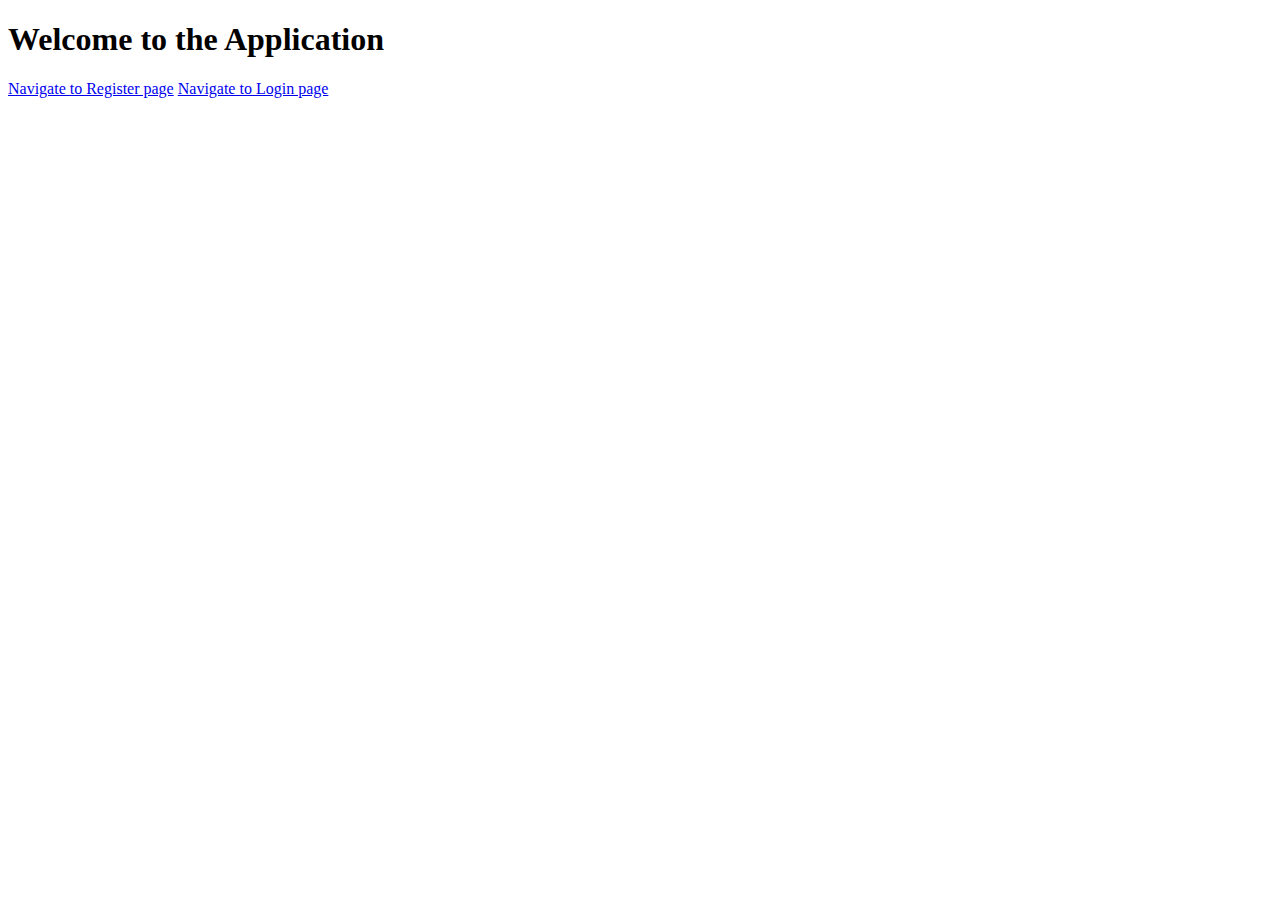
<file: src/main/resources/static/index.html>
<!DOCTYPE html>
<html lang="en">
<head>
    <meta charset="UTF-8">
    <title>WELCOME PAGE</title>
</head>
<body>

<h1>Welcome to the Application</h1>
<a href="/register">Navigate to Register page</a>
<a href="/login">Navigate to Login page</a>

</body>
</html>
</file>
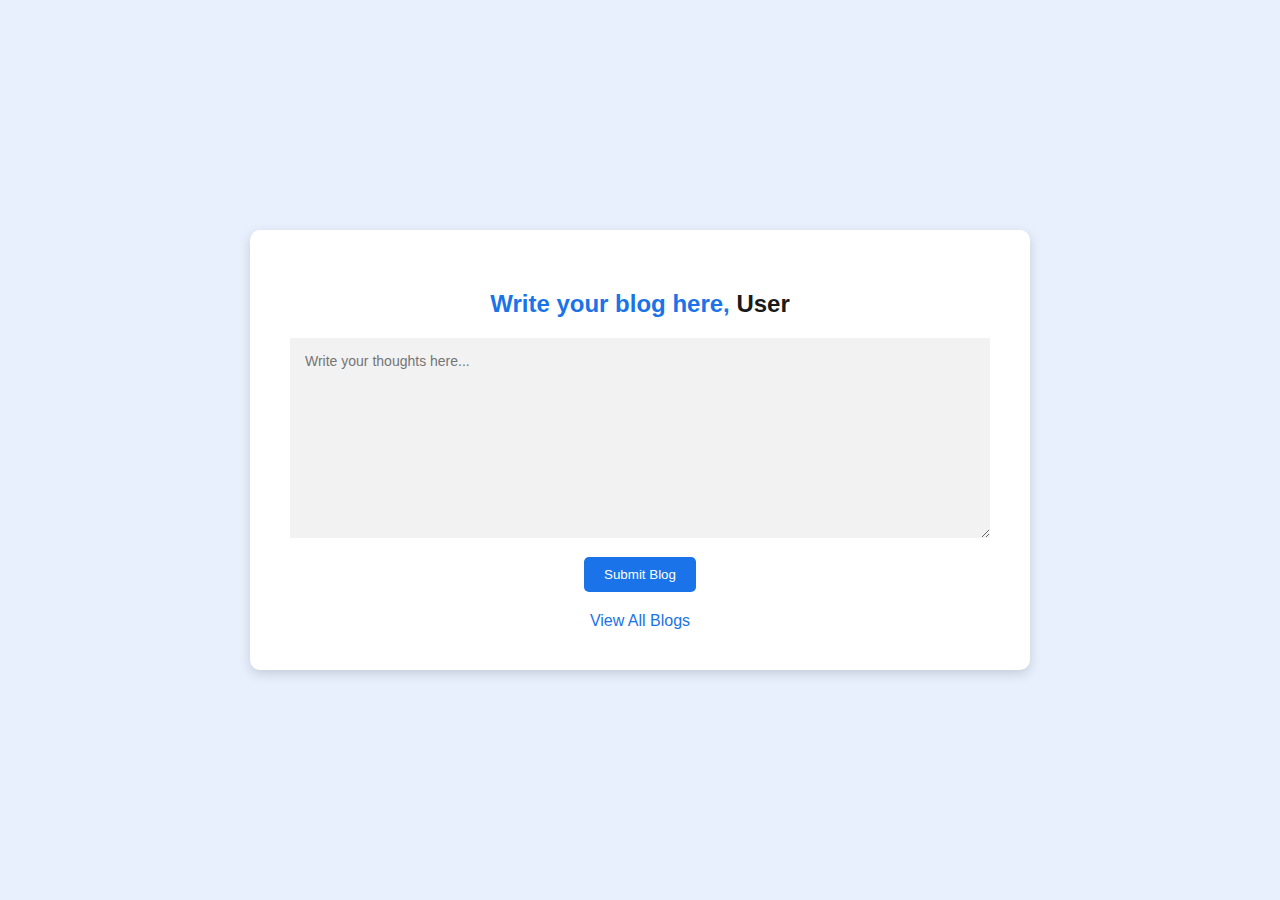
<file: src/main/resources/templates/blog_page.html>
<!DOCTYPE html>
<html lang="en" xmlns:th="http://www.thymeleaf.org">
<head>
  <meta charset="UTF-8">
  <title>Blog Page</title>
  <style>
    body {
      background-color: #e8f0fe;
      font-family: 'Segoe UI', Tahoma, Geneva, Verdana, sans-serif;
      display: flex;
      flex-direction: column;
      align-items: center;
      justify-content: center;
      height: 100vh;
      margin: 0;
    }

    .container {
      background-color: #ffffff;
      padding: 40px;
      border-radius: 10px;
      box-shadow: 0 4px 12px rgba(0,0,0,0.15);
      text-align: center;
      width: 80%;
      max-width: 700px;
    }

    h2 {
      color: #1a73e8;
    }

    span {
      font-weight: bold;
      color: #1a1a1a;
    }

    form textarea {
      font-family: "Roboto", sans-serif;
      outline: 0;
      background: #f2f2f2;
      width: 100%;
      border: 0;
      margin: 0 0 15px;
      padding: 15px;
      box-sizing: border-box;
      font-size: 14px;
      resize: vertical;
      height: 200px;
    }

    button {
      background-color: #1a73e8;
      color: white;
      padding: 10px 20px;
      border: none;
      border-radius: 5px;
      cursor: pointer;
    }

    button:hover {
      background-color: #155ab6;
    }

    a {
      display: block;
      margin-top: 20px;
      text-decoration: none;
      color: #1a73e8;
    }
  </style>
</head>
<body>
<div class="container">
  <h2>Write your blog here, <span th:text="${userLogin}">User</span></h2>

  <form method="post" th:action="@{/blog}" th:object="${blogRequest}">
    <textarea name="blog" th:field="*{blog}" placeholder="Write your thoughts here..." required></textarea>
    <button type="submit">Submit Blog</button>
  </form>

  <a href="/blog">View All Blogs</a>
</div>
</body>
</html>
</file>
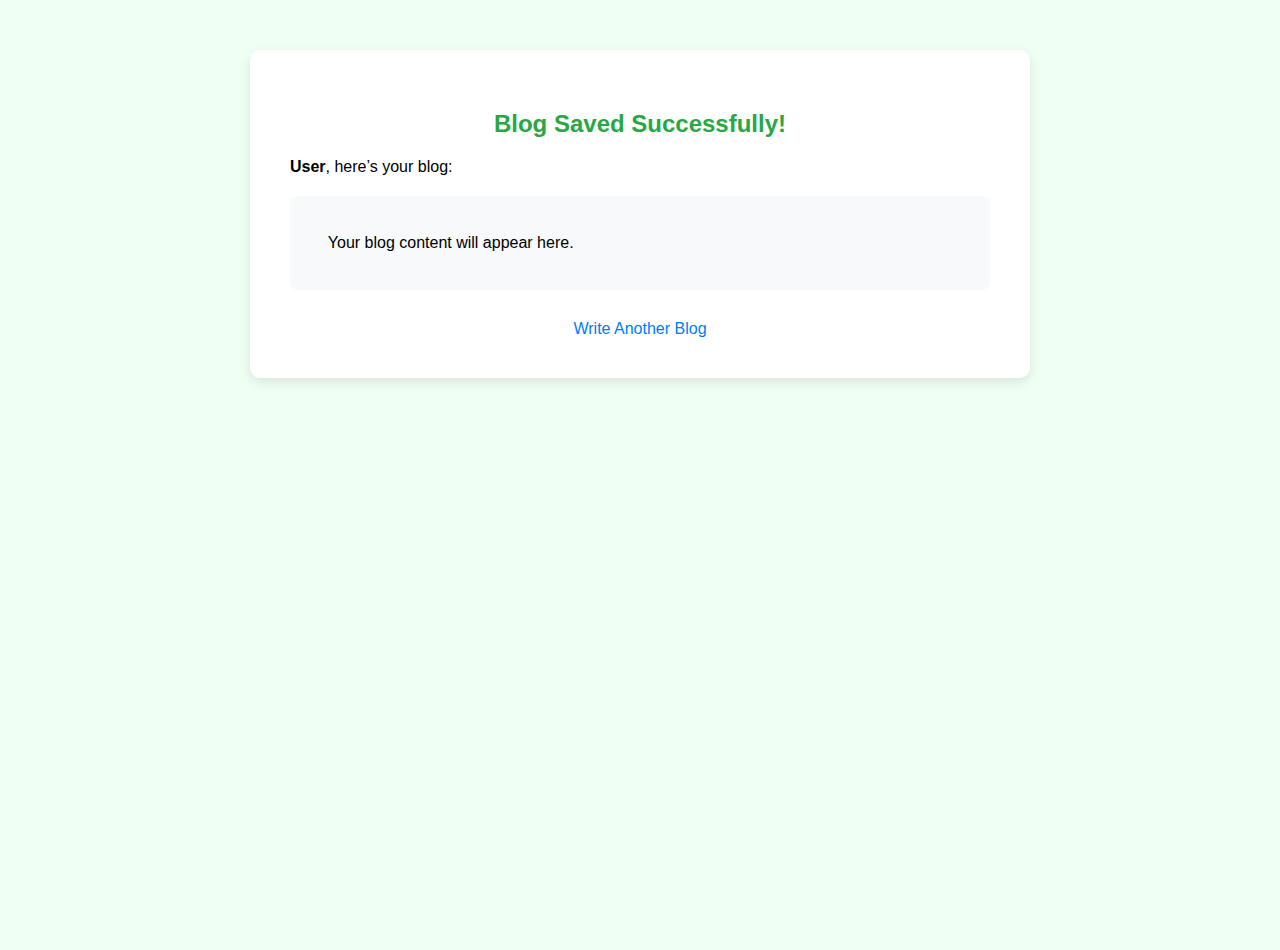
<file: src/main/resources/templates/blog_success_page.html>
<!DOCTYPE html>
<html lang="en" xmlns:th="http://www.thymeleaf.org">
<head>
  <meta charset="UTF-8">
  <title>Blog Submitted Successfully</title>
  <style>
    body {
      background-color: #f0fff4;
      font-family: 'Segoe UI', Tahoma, Geneva, Verdana, sans-serif;
      display: flex;
      flex-direction: column;
      align-items: center;
      justify-content: flex-start;
      height: 100vh;
      padding-top: 50px;
      margin: 0;
    }

    .container {
      background-color: #ffffff;
      padding: 40px;
      border-radius: 10px;
      box-shadow: 0 4px 12px rgba(0,0,0,0.1);
      width: 80%;
      max-width: 700px;
      text-align: left;
    }

    h2 {
      color: #28a745;
      text-align: center;
    }

    .username {
      font-weight: bold;
      font-size: 16px;
    }

    .blog-content {
      margin-top: 20px;
      background: #f8f9fa;
      padding: 20px;
      border-radius: 8px;
      white-space: pre-wrap;
    }

    a {
      display: block;
      margin-top: 30px;
      text-align: center;
      text-decoration: none;
      color: #007bff;
    }
  </style>
</head>
<body>
<div class="container">
  <h2>Blog Saved Successfully!</h2>
  <p><span class="username" th:text="${username}">User</span>, here’s your blog:</p>

  <div class="blog-content" th:text="${blogContent}">
    Your blog content will appear here.
  </div>

  <a href="/blog">Write Another Blog</a>
</div>
</body>
</html>
</file>
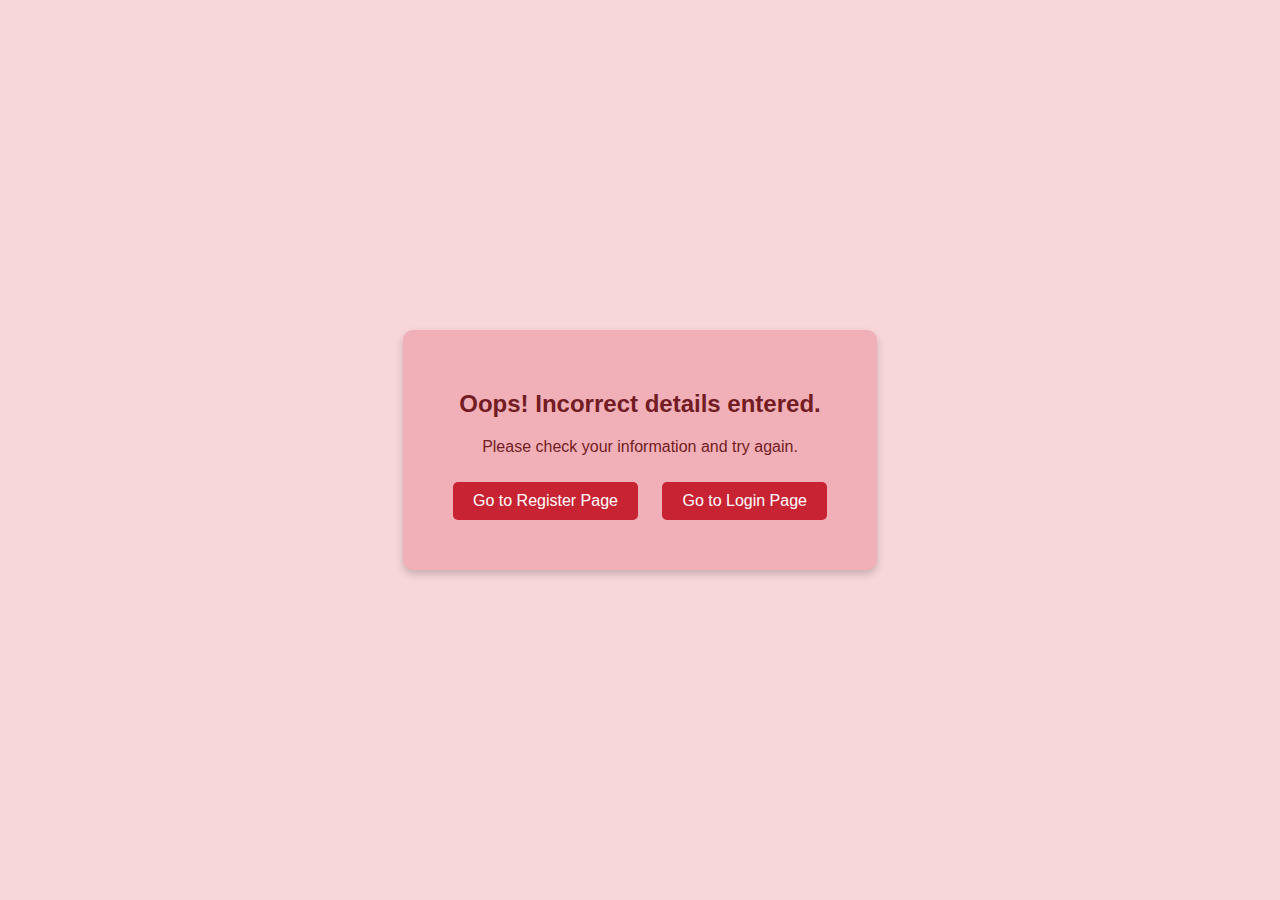
<file: src/main/resources/templates/error_page.html>
<!DOCTYPE html>
<html lang="en">
<head>
    <meta charset="UTF-8">
    <title>Error - Invalid Details</title>
    <style>
        body {
            background-color: #f8d7da;
            color: #721c24;
            font-family: 'Segoe UI', Tahoma, Geneva, Verdana, sans-serif;
            display: flex;
            flex-direction: column;
            align-items: center;
            justify-content: center;
            height: 100vh;
            margin: 0;
        }

        .container {
            background-color: #f1b0b7;
            padding: 40px;
            border-radius: 10px;
            text-align: center;
            box-shadow: 0 4px 8px rgba(0,0,0,0.2);
        }

        h2 {
            margin-bottom: 20px;
        }

        a {
            display: inline-block;
            margin: 10px;
            text-decoration: none;
            color: white;
            background-color: #c82333;
            padding: 10px 20px;
            border-radius: 5px;
            transition: background-color 0.3s ease;
        }

        a:hover {
            background-color: #a71d2a;
        }
    </style>
</head>
<body>
<div class="container">
    <h2>Oops! Incorrect details entered.</h2>
    <p>Please check your information and try again.</p>
    <a href="/register">Go to Register Page</a>
    <a href="/login">Go to Login Page</a>
</div>
</body>
</html>
</file>
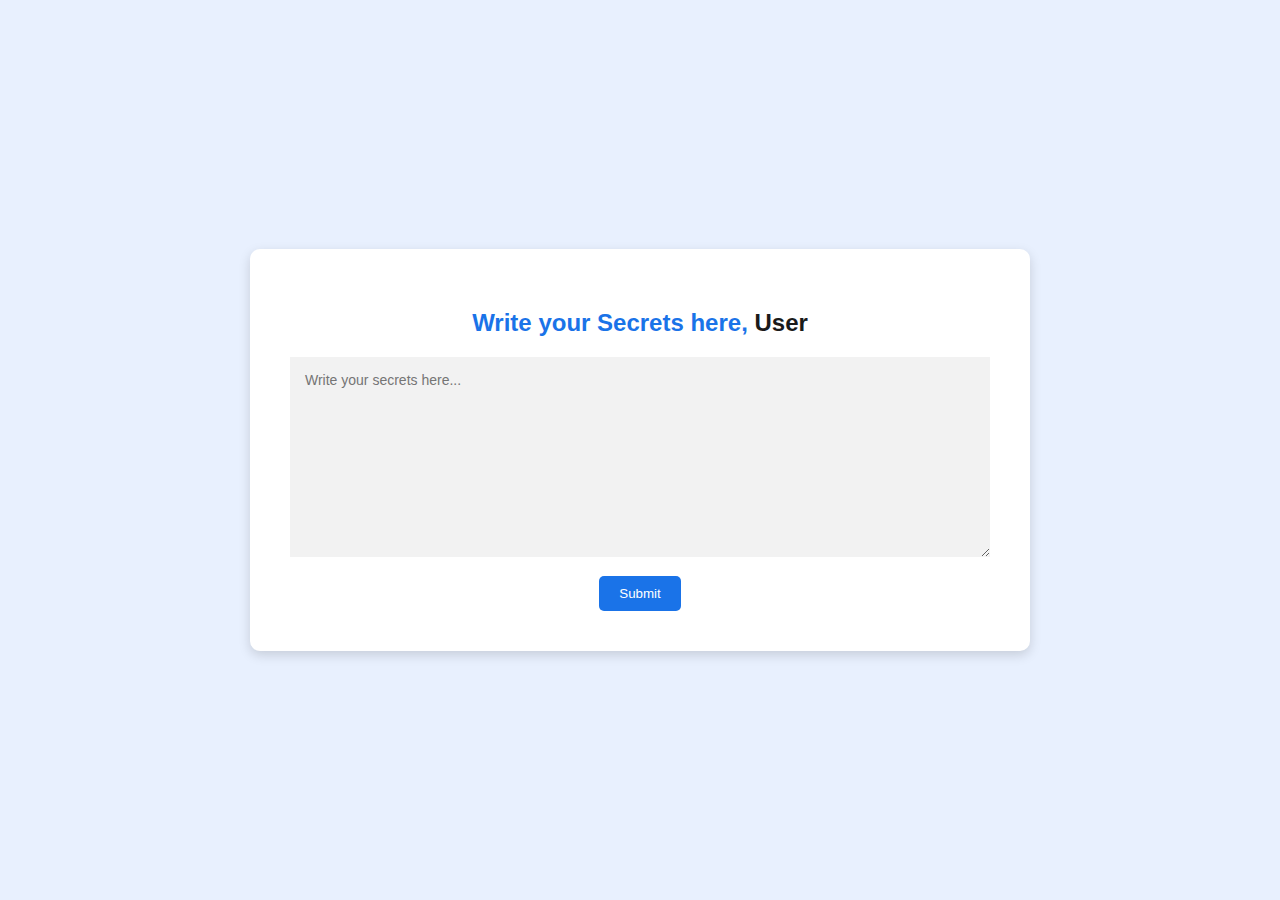
<file: src/main/resources/templates/journal_page.html>
<!DOCTYPE html>
<html lang="en" xmlns:th="http://www.thymeleaf.org">
<head>
  <meta charset="UTF-8">
  <title>Journal Page</title>
  <style>
    body {
      background-color: #e8f0fe;
      font-family: 'Segoe UI', Tahoma, Geneva, Verdana, sans-serif;
      display: flex;
      flex-direction: column;
      align-items: center;
      justify-content: center;
      height: 100vh;
      margin: 0;
    }

    .container {
      background-color: #ffffff;
      padding: 40px;
      border-radius: 10px;
      box-shadow: 0 4px 12px rgba(0,0,0,0.15);
      text-align: center;
      width: 80%;
      max-width: 700px;
    }

    h2 {
      color: #1a73e8;
    }

    span {
      font-weight: bold;
      color: #1a1a1a;
    }

    form textarea {
      font-family: "Roboto", sans-serif;
      outline: 0;
      background: #f2f2f2;
      width: 100%;
      border: 0;
      margin: 0 0 15px;
      padding: 15px;
      box-sizing: border-box;
      font-size: 14px;
      resize: vertical;
      height: 200px;
    }

    button {
      background-color: #1a73e8;
      color: white;
      padding: 10px 20px;
      border: none;
      border-radius: 5px;
      cursor: pointer;
    }

    button:hover {
      background-color: #155ab6;
    }

    a {
      display: block;
      margin-top: 20px;
      text-decoration: none;
      color: #1a73e8;
    }
  </style>
</head>
<body>
<div class="container">
  <h2>Write your Secrets here, <span th:text="${userLogin}">User</span></h2>

  <form method="post" th:action="@{/journal}" th:object="${journalRequest}">
    <textarea name="journal" th:field="*{journal}" placeholder="Write your secrets here..." required></textarea>
    <button type="submit">Submit</button>
  </form>

</div>
</body>
</html>
</file>
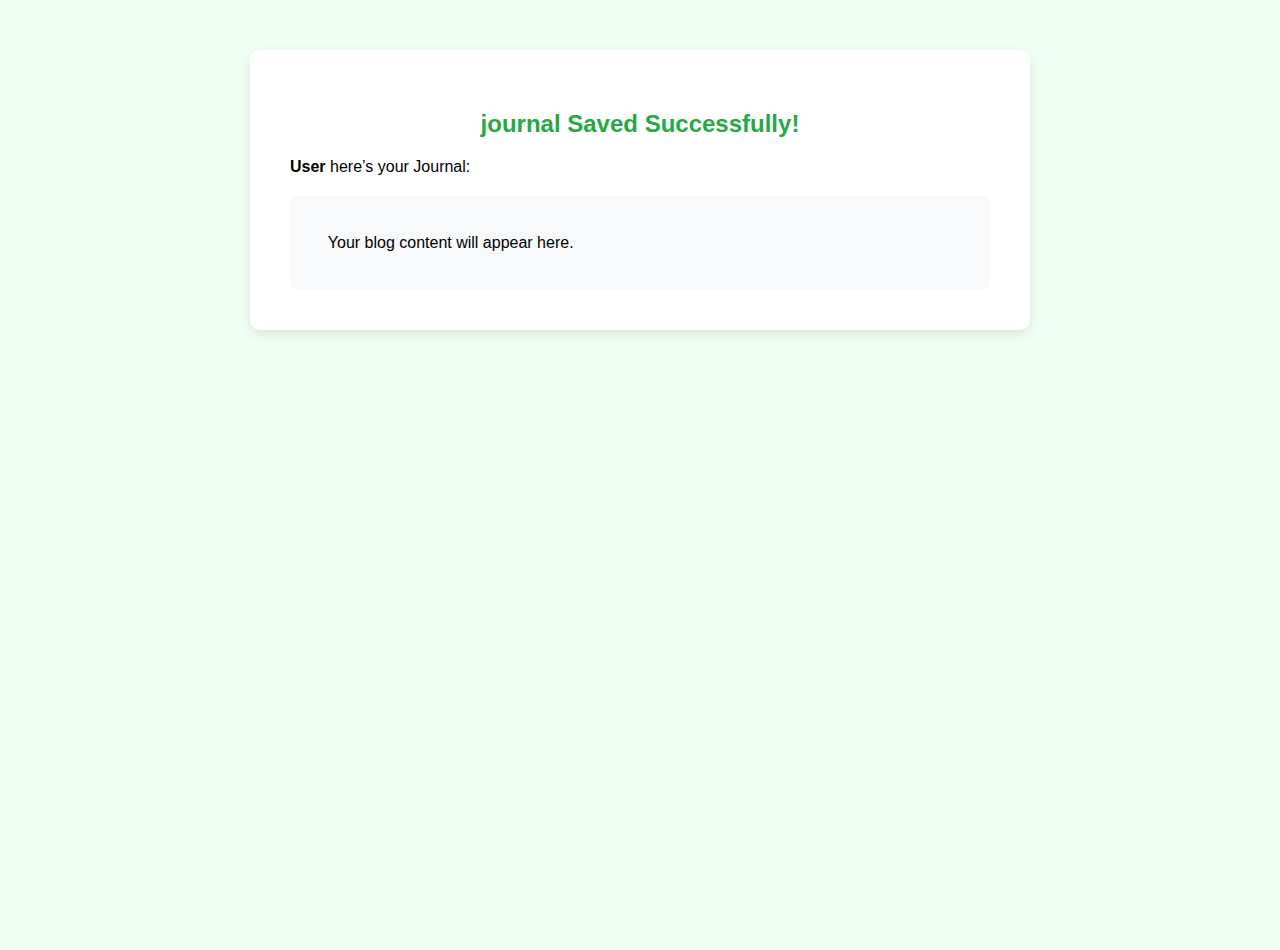
<file: src/main/resources/templates/journal_success_page.html>
<!DOCTYPE html>
<html lang="en" xmlns:th="http://www.thymeleaf.org">
<head>
  <meta charset="UTF-8">
  <title>Journal Submitted Successfully</title>
  <style>
    body {
      background-color: #f0fff4;
      font-family: 'Segoe UI', Tahoma, Geneva, Verdana, sans-serif;
      display: flex;
      flex-direction: column;
      align-items: center;
      justify-content: flex-start;
      height: 100vh;
      padding-top: 50px;
      margin: 0;
    }

    .container {
      background-color: #ffffff;
      padding: 40px;
      border-radius: 10px;
      box-shadow: 0 4px 12px rgba(0,0,0,0.1);
      width: 80%;
      max-width: 700px;
      text-align: left;
    }

    h2 {
      color: #28a745;
      text-align: center;
    }

    .username {
      font-weight: bold;
      font-size: 16px;
    }

    .blog-content {
      margin-top: 20px;
      background: #f8f9fa;
      padding: 20px;
      border-radius: 8px;
      white-space: pre-wrap;
    }

    a {
      display: block;
      margin-top: 30px;
      text-align: center;
      text-decoration: none;
      color: #007bff;
    }
  </style>
</head>
<body>
<div class="container">
  <h2>journal Saved Successfully!</h2>
  <p><span class="username" th:text="${username}">User</span> here’s your Journal:</p>

  <div class="blog-content" th:text="${journalContent}">
    Your blog content will appear here.
  </div>

</div>
</body>
</html>
</file>
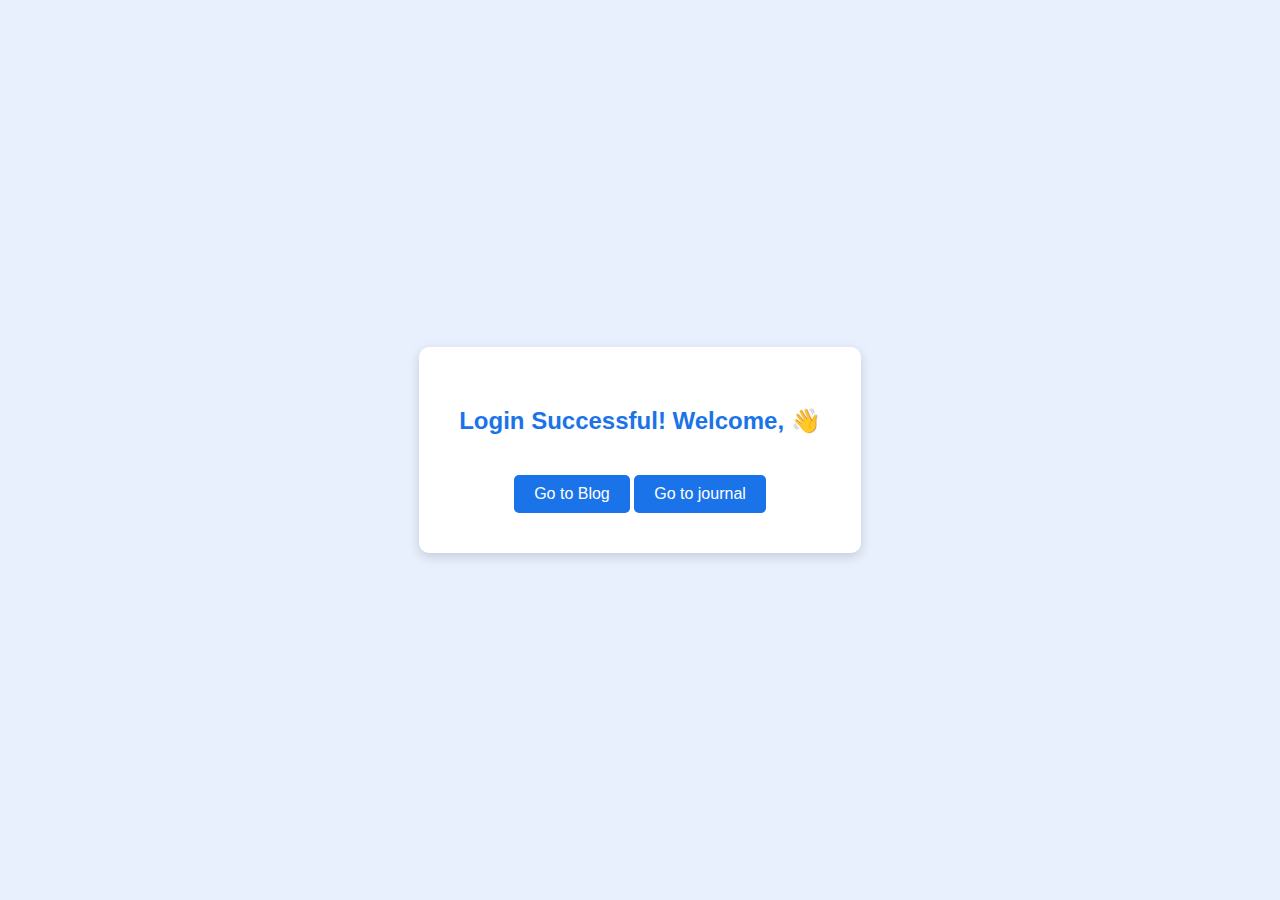
<file: src/main/resources/templates/personal_page.html>
<!DOCTYPE html>
<html lang="en" xmlns:th="http://www.thymeleaf.org">
<head>
    <meta charset="UTF-8">
    <title>Welcome</title>
    <style>
        body {
            background-color: #e8f0fe;
            font-family: 'Segoe UI', Tahoma, Geneva, Verdana, sans-serif;
            display: flex;
            flex-direction: column;
            align-items: center;
            justify-content: center;
            height: 100vh;
            margin: 0;
        }

        .container {
            background-color: #ffffff;
            padding: 40px;
            border-radius: 10px;
            box-shadow: 0 4px 12px rgba(0,0,0,0.15);
            text-align: center;
        }

        h2 {
            color: #1a73e8;
        }

        span {
            font-weight: bold;
            color: #1a1a1a;
        }

        a {
            margin-top: 20px;
            display: inline-block;
            text-decoration: none;
            background-color: #1a73e8;
            color: white;
            padding: 10px 20px;
            border-radius: 5px;
            transition: background-color 0.3s ease;
        }

        a:hover {
            background-color: #155ab6;
        }
    </style>
</head>
<body>
<div class="container">
    <h2>Login Successful! Welcome, <span th:text="${userLogin}"></span> 👋</h2>
    <a href="/blog">Go to Blog</a>
    <a href="/journal">Go to journal</a>

</div>
</body>
</html>
</file>
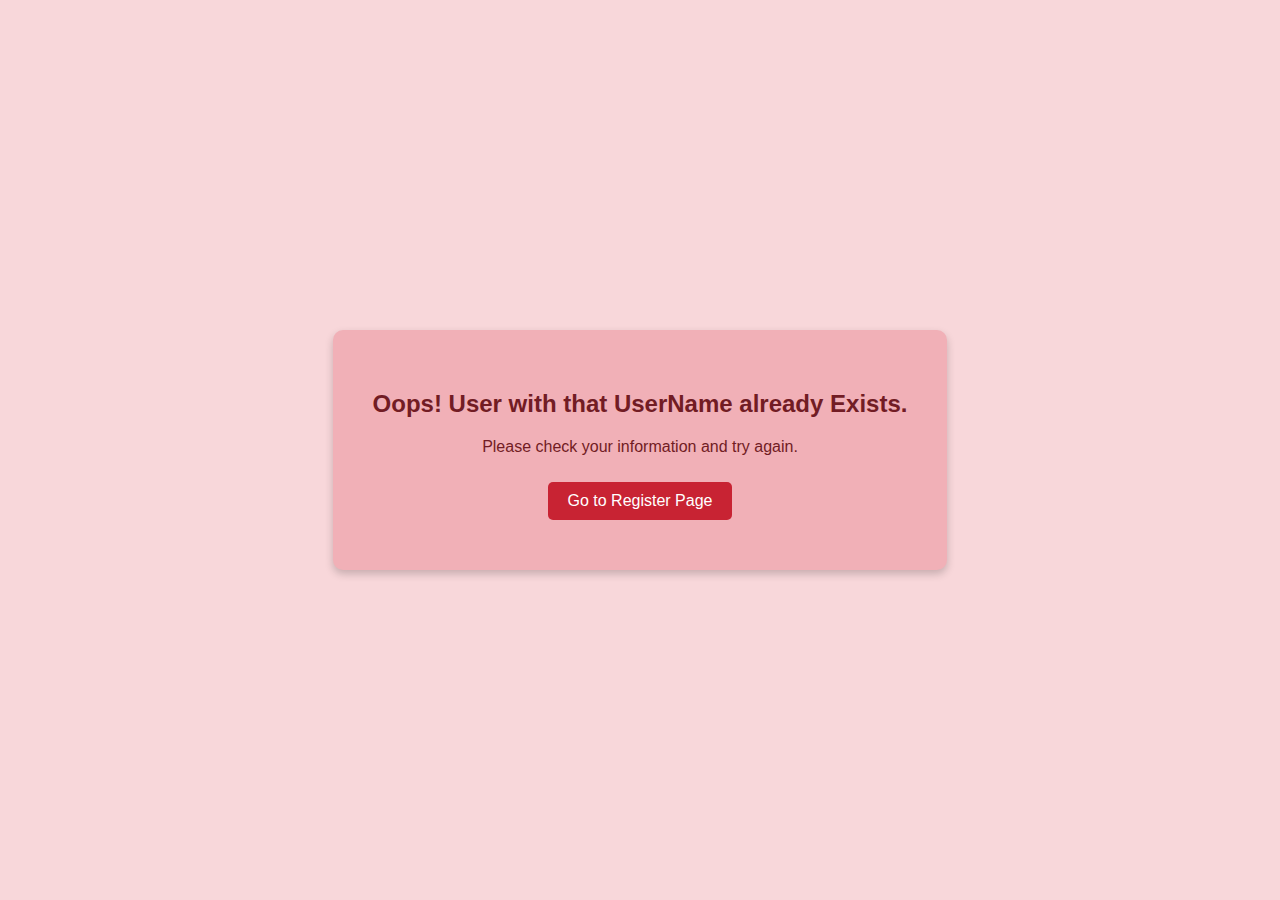
<file: src/main/resources/templates/user_exists_error_page.html>
<!DOCTYPE html>
<html lang="en">
<head>
  <meta charset="UTF-8">
  <title>Error - User Exists</title>
  <style>
        body {
            background-color: #f8d7da;
            color: #721c24;
            font-family: 'Segoe UI', Tahoma, Geneva, Verdana, sans-serif;
            display: flex;
            flex-direction: column;
            align-items: center;
            justify-content: center;
            height: 100vh;
            margin: 0;
        }

        .container {
            background-color: #f1b0b7;
            padding: 40px;
            border-radius: 10px;
            text-align: center;
            box-shadow: 0 4px 8px rgba(0,0,0,0.2);
        }

        h2 {
            margin-bottom: 20px;
        }

        a {
            display: inline-block;
            margin: 10px;
            text-decoration: none;
            color: white;
            background-color: #c82333;
            padding: 10px 20px;
            border-radius: 5px;
            transition: background-color 0.3s ease;
        }

        a:hover {
            background-color: #a71d2a;
        }
    </style>
</head>
<body>
<div class="container">
  <h2>Oops! User with that UserName already Exists.</h2>
  <p>Please check your information and try again.</p>
  <a href="/register">Go to Register Page</a>
</div>
</body>
</html>
</file>
